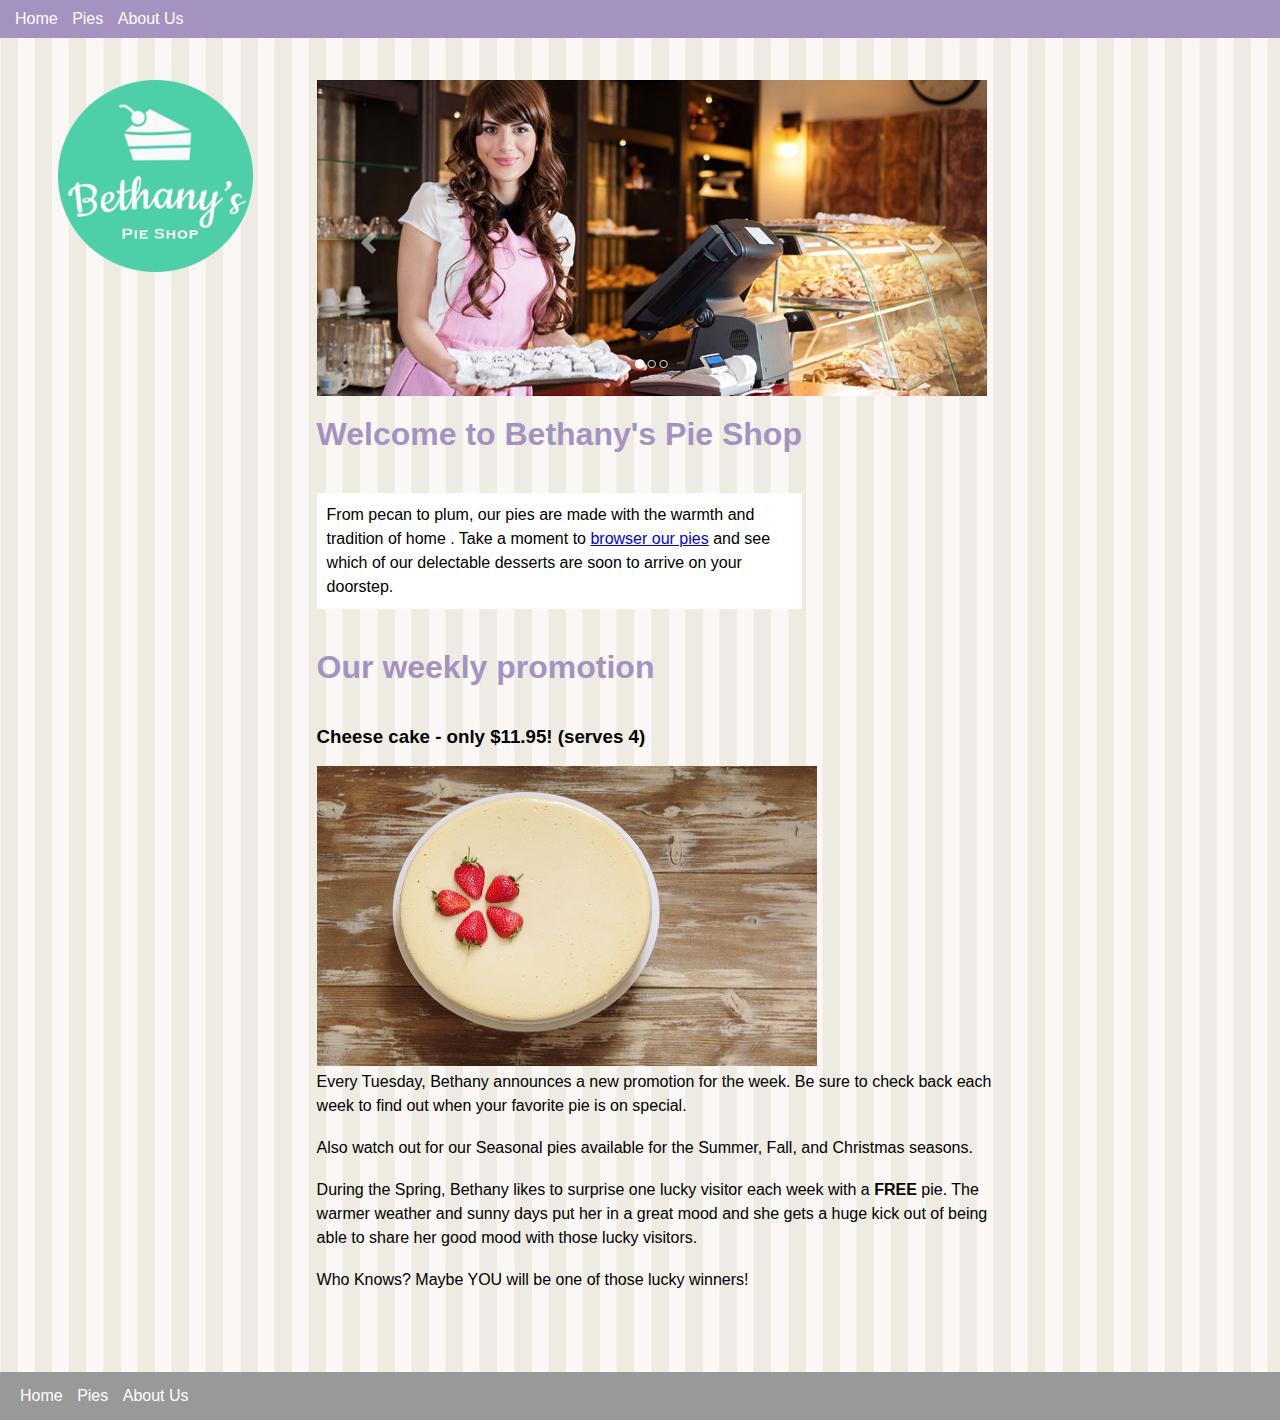
<file: index.html>
<!DOCTYPE html>
<html lang="en">
<head>
    <meta charset="UTF-8">
    <meta http-equiv="X-UA-Compatible" content="IE=edge">
    <meta name="viewport" content="width=device-width, initial-scale=1.0">
    <title>Bethany's pie shop</title>
    <link rel="stylesheet" href="site.css">
    <style>
      .banner {
          max-width: 100%;
      }
      .subtitle {
      background-color: white;
      font-size: 1em;
      padding: 10px;
      width: 50%;
    }
      </style>
    
</head>
<body>
    <header>
        <nav>
            <ul>
                <li><a href="index.html">Home</li>
                 <li><a href="pies.html">Pies</a></li>
                 <li><a href="contact.html">About Us</a></li>
            </ul>
        </nav>
    </header>
    <main>
        <aside><img src="images\logo.png" alt="Bethany's pie shop logo"></aside>
        <article><img src="images\banner.png" class="banner" alt="Bethany's pie shop">
        <h1>
            Welcome to Bethany's Pie Shop
        </h1>
        <p class="subtitle">
            From pecan to plum, our pies are made with the warmth and tradition of home . Take a moment to <a href="pies.html">browser our pies</a>
                 and see which of our delectable desserts are soon to arrive on your doorstep.  </p>
    
    <section id="promos">
        <h2>Our weekly promotion</h2>
        <h3>Cheese cake - only $11.95! (serves 4)</h3>
        <br>
        <img src="images\cheesecake..jpg"  width="500" height="300" alt="Cheese Cake with straberry slices on top" />
      <br>
      <p>Every Tuesday, Bethany announces a new promotion for the week. Be sure to check back each week to find out when your
        favorite pie is on special. </p> <br>
        <p>Also watch out for our Seasonal pies available for the Summer, Fall, and Christmas seasons.</p>
        <br><p>During the Spring, Bethany likes to surprise one lucky visitor each week with a <b>FREE</b> pie. The warmer weather
            and sunny days put her in a great mood and she gets a huge kick out of being able to share her good mood with those
            lucky visitors.</p><br>
            <p> Who Knows? Maybe YOU will be one of those lucky winners! </p>
    
    </section>
    
    
    </article>
    </main>
    <footer>
        <nav>
            <ul>
                <li><a href="index.html">Home</a></li>
                <li><a href="pies.html">Pies</a></li>
                <li><a href="contact.html">About Us</a></li>
            </ul>
        </nav>
    </footer>
    
</body>
</html>
</file>
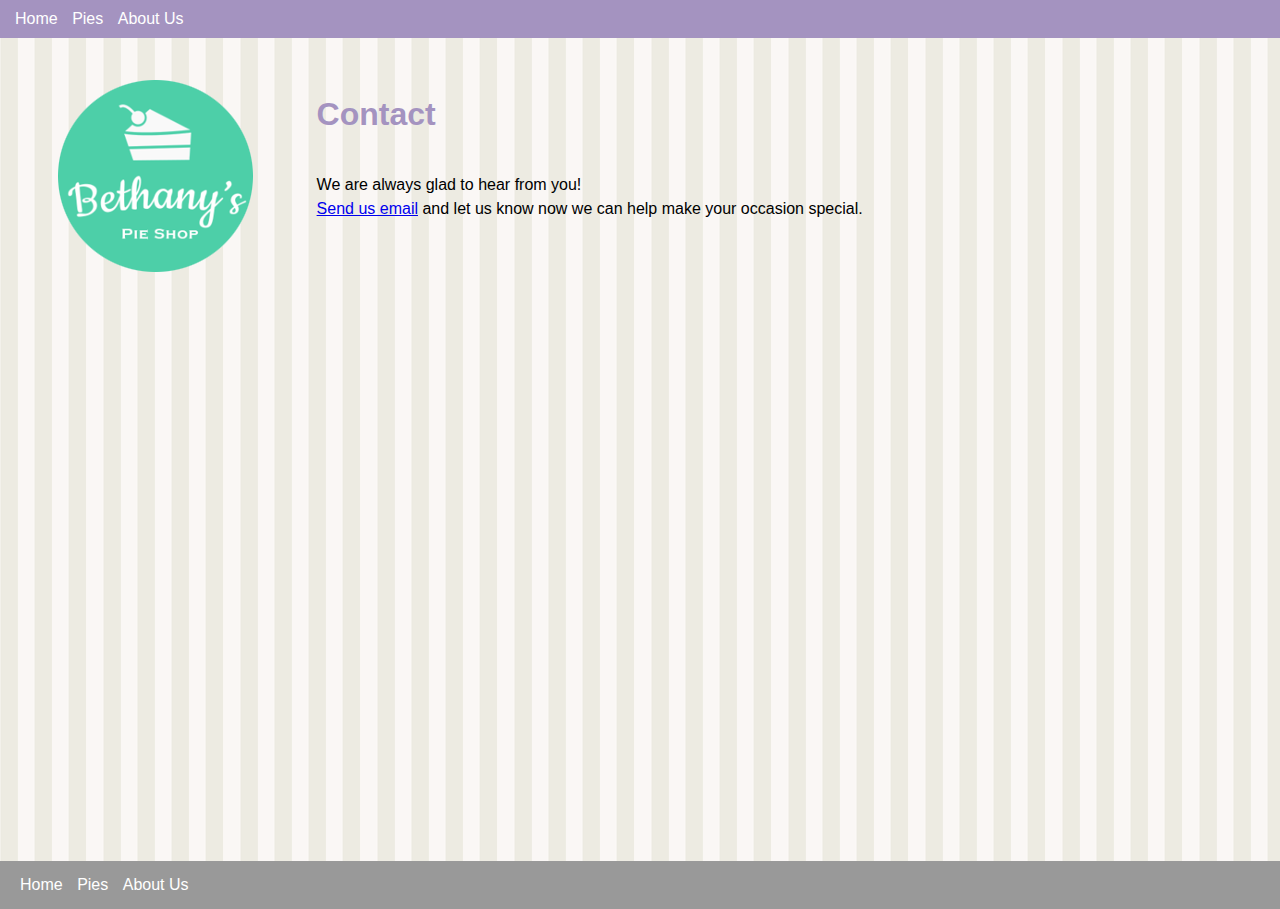
<file: contact.html>
<!DOCTYPE html>
<html lang="en">
<head>
    <meta charset="UTF-8">
    <meta http-equiv="X-UA-Compatible" content="IE=edge">
    <meta name="viewport" content="width=device-width, initial-scale=1.0">
    <title>Bethany's pie shop</title>
    <link rel="stylesheet" href="site.css">
    <style>
      .banner {
          max-width: 100%;
      }
      .subtitle {
      background-color: white;
      font-size: 1em;
      padding: 10px;
      width: 50%;
    }
      </style>
    
</head>
<body>
    <header>
        <nav>
            <ul>
                <li><a href="index.html">Home</li>
                 <li><a href="pies.html">Pies</a></li>
                 <li><a href="contact.html">About Us</a></li>
            </ul>
        </nav>
    </header>
    <main>
        <aside><img src="images/logo.png" alt="Bethany's Pie Shop"></aside>
        <article>
            <h1>Contact</h1>
            <p>We are always glad to hear from you!</p>
            <p>
                <a href="mailto:example@bethanyspieshop.com?subject=Interested%20in%20pies">Send us email</a>
                and let us know now we can help make your occasion special.
            </p>
        </article>
   
   
    </main>
    <footer>
        <nav>
            <ul>
                <li><a href="index.html">Home</a></li>
                <li><a href="pies.html">Pies</a></li>
                <li><a href="contact.html">About Us</a></li>
            </ul>
        </nav>
    </footer>
    
</body>
</html>
</file>
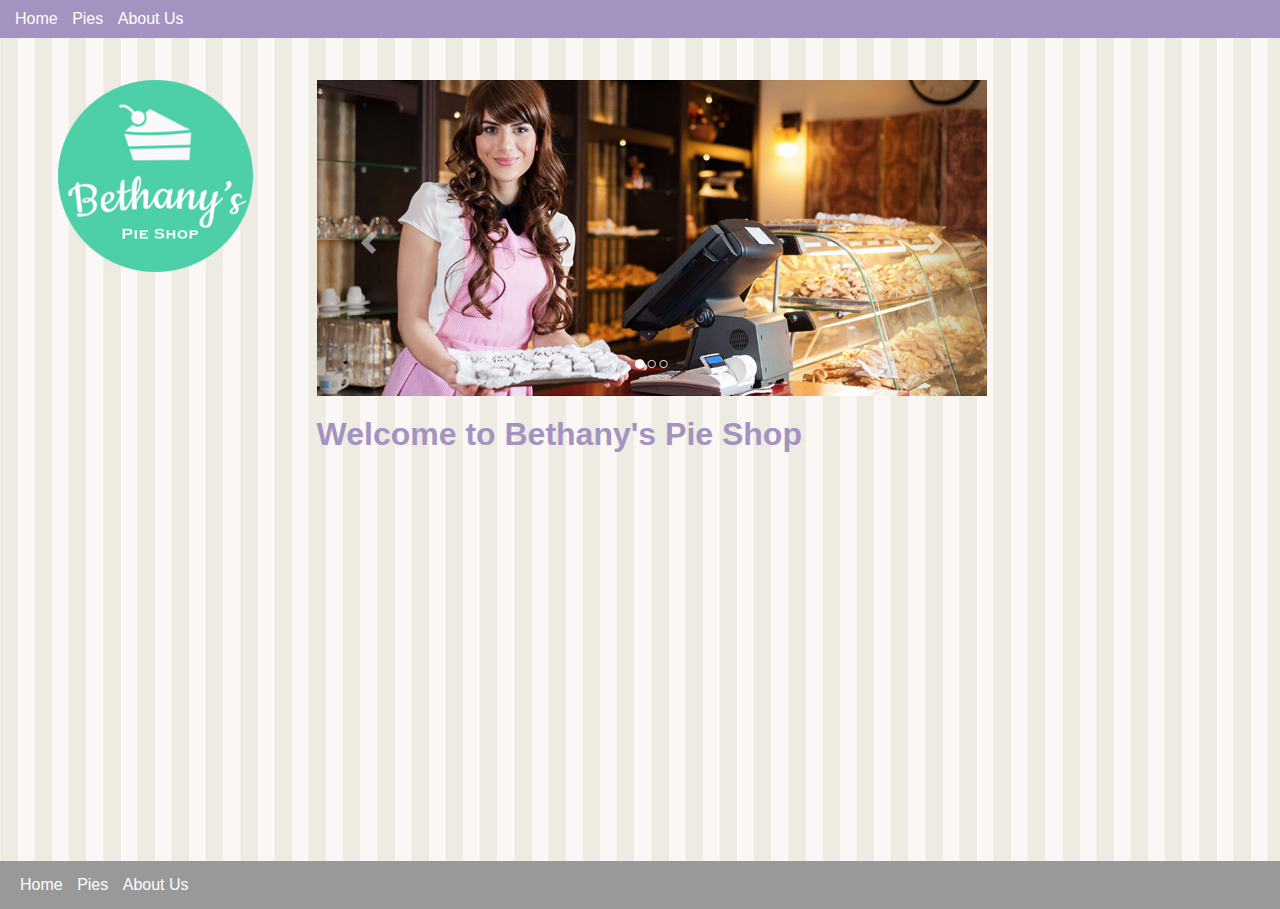
<file: order.html>
<!DOCTYPE html>
<html lang="en">
<head>
    <meta charset="UTF-8">
    <meta http-equiv="X-UA-Compatible" content="IE=edge">
    <meta name="viewport" content="width=device-width, initial-scale=1.0">
    <title>Bethany's pie shop</title>
    <link rel="stylesheet" href="site.css">
    
     
    
</head>
<body>
    <header>
        <nav>
            <ul>
                <li><a href="index.html">Home</li>
                 <li><a href="pies.html">Pies</a></li>
                 <li><a href="contact.html">About Us</a></li>
            </ul>
        </nav>
    </header>
    <main>
        <aside><img src="images\logo.png" alt="Bethany's pie shop logo"></aside>
        <article><img src="images\banner.png" class="banner" alt="Bethany's pie shop">
        <h1>
            Welcome to Bethany's Pie Shop
        </h1>
      
    
    
    </article>
    </main>
    <footer>
        <nav>
            <ul>
                <li><a href="index.html">Home</a></li>
                <li><a href="pies.html">Pies</a></li>
                <li><a href="contact.html">About Us</a></li>
            </ul>
        </nav>
    </footer>
    
</body>
</html>
</file>
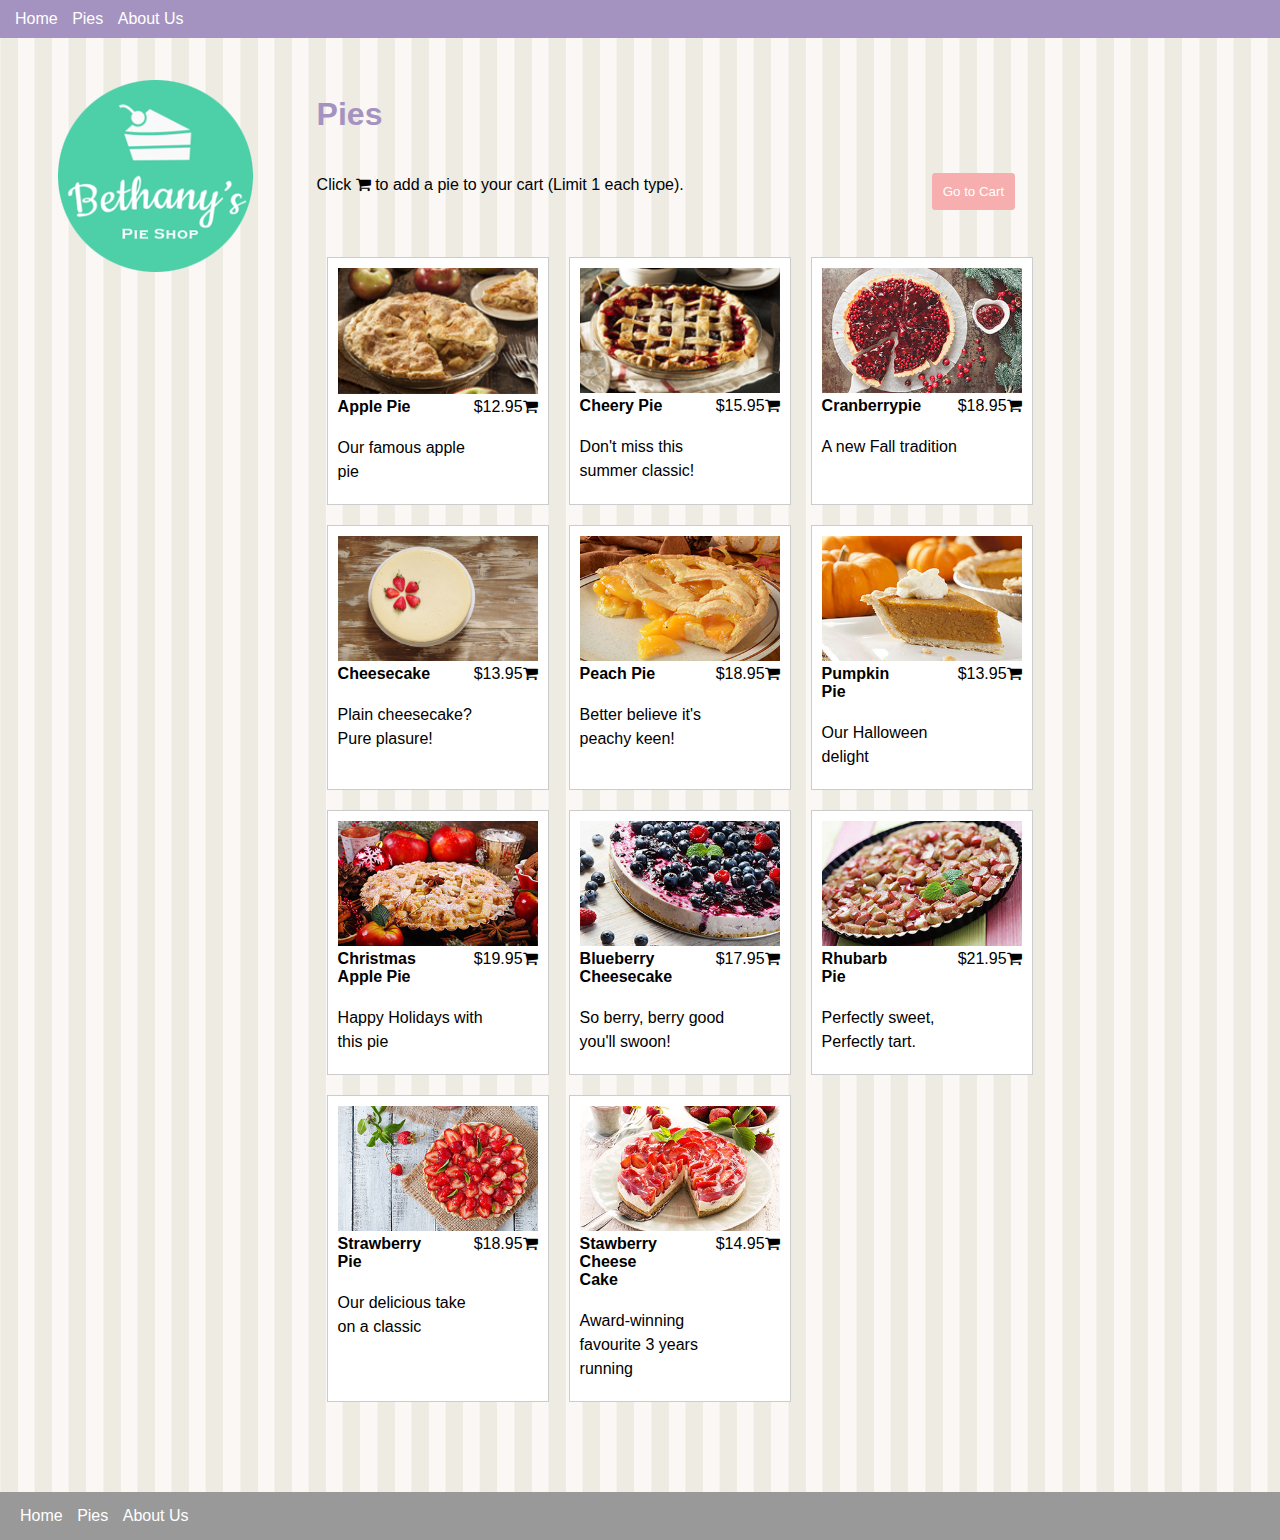
<file: pies.html>
<!DOCTYPE html>
<html lang="en">

<head>
    <meta charset="UTF-8">
    <meta http-equiv="X-UA-Compatible" content="IE=edge">
    <meta name="viewport" content="width=device-width, initial-scale=1.0">
    <title> Pies | Bethany's pie shop</title>
    <link rel="stylesheet" href="site.css">
    <link rel="stylesheet" href="https://cdnjs.cloudflare.com/ajax/libs/font-awesome/4.7.0/css/font-awesome.min.css">
    <style>
        .checked {
            color: #c565cE;
        }
    </style>

</head>

<body>
    <header>
        <nav>
            <ul>
                <li><a href="index.html">Home</li>
                <li><a href="pies.html">Pies</a></li>
                <li><a href="contact.html">About Us</a></li>
            </ul>
        </nav>
    </header>
    <main>
        <aside><img src="images\logo.png" alt="Bethany's pie shop logo"></aside>
        <article>
            <h1>
                Pies
            </h1>
            <p id="pieId">Click <i class="fa fa-shopping-cart"></i> to add a pie to your cart (Limit 1 each type).
                <button id="orderButton">Go to Cart</button>
            </p>
            <p id="itemsInCart"></p>
            <section class="columns-desktop">
                <div class="pie">
                    <img src="images\apple-pie.png " alt="Apple Pie" title="Apple Pie">
                    <div class="columns">
                        <div class="title">Apple Pie</div>
                        <div class="price">$12.95</div><i id="cartToggle" data-order="applepie"
                            class="fa fa-shopping-cart"></i>
                    </div>
                    <p class="desc">Our famous apple pie</p>
                </div>
                <div class="pie">
                    <img src="images\cherry-pie.png" alt="Cherry-pie" title="Cherry-pie">
                    <div class="columns">
                        <div class="title">Cheery Pie</div>
                        <div class="price">$15.95</div><i id="cartToggle" data-order="cheerypie"
                            class="fa fa-shopping-cart"></i>
                    </div>
                    <p class="desc">Don't miss this summer classic!</p>
                </div>
                <div class="pie">
                    <img src="images\cranberrypie.jpg" alt="Cranberrypie" title="Cranberrypie">
                    <div class="columns">
                        <div class="title">Cranberrypie</div>
                        <div class="price">$18.95</div><i id="cartToggle" data-order="cranberrypie"
                            class="fa fa-shopping-cart"></i>
                    </div>
                    <p class="desc">A new Fall tradition</p>
                </div>
                <div class="pie">
                    <img src="images\cheesecake..jpg" alt="Cheesecake" title="Cheesecake">
                    <div class="columns">
                        <div class="title">Cheesecake</div>
                        <div class="price">$13.95</div><i id="cartToggle" data-order=" cheesecake"
                            class="fa fa-shopping-cart"></i>
                    </div>
                    <p class="desc">Plain cheesecake? Pure plasure! </p>
                </div>
                <div class="pie">
                    <img src="images\peachpie.jpg" alt="Peach Pie" title="Peach Pie">
                    <div class="columns">
                        <div class="title">Peach Pie</div>
                        <div class="price">$18.95</div><i id="cartToggle" data-order="peachpie"
                            class="fa fa-shopping-cart"></i>
                    </div>
                    <p class="desc">Better believe it's peachy keen! </p>
                </div>
                <div class="pie">
                    <img src="images\pumpkinpie.jpg" alt="Pumpkin Pie" title="Pumpkin Pie">
                    <div class="columns">
                        <div class="title">Pumpkin Pie</div>
                        <div class="price">$13.95</div><i id="cartToggle" data-order="pumpkinpie"
                            class="fa fa-shopping-cart"></i>
                    </div>
                    <p class="desc">Our Halloween delight </p>
                </div>
                <div class="pie">
                    <img src="images\christmasapplepie.jpg" alt="Christmas Apple Pie" title="Christmas Apple Pie">
                    <div class="columns">
                        <div class="title">Christmas Apple Pie</div>
                        <div class="price">$19.95</div><i id="cartToggle" data-order="christmasapplepie"
                            class="fa fa-shopping-cart"></i>
                    </div>
                    <p class="desc">Happy Holidays with this pie </p>
                </div>
                <div class="pie">
                    <img src="images\blueberrycheesecake.jpg" alt="Blueberry Cheesecake" title="Blueberry Cheesecake">
                    <div class="columns">
                        <div class="title">Blueberry Cheesecake</div>
                        <div class="price">$17.95</div><i id="cartToggle" data-order="blueberrycheesecake"
                            class="fa fa-shopping-cart"></i>
                    </div>
                    <p class="desc">So berry, berry good you'll swoon! </p>
                </div>
                <div class="pie">
                    <img src="images\rhubarbpie.jpg" alt="Rhubarb Pie" title="Rhubarb Pie">
                    <div class="columns">
                        <div class="title"> Rhubarb Pie </div>
                        <div class="price">$21.95</div><i id="cartToggle" data-order="rhubarbpie"
                            class="fa fa-shopping-cart"></i>
                    </div>
                    <p class="desc">Perfectly sweet, Perfectly tart. </p>
                </div>
                <div class="pie">
                    <img src="images\strawberrypie.jpg" alt="Strawberry Pie" title="Strawberry Pie">
                    <div class="columns">
                        <div class="title">Strawberry Pie</div>
                        <div class="price">$18.95</div><i id="cartToggle" data-order="strawberrypie"
                            class="fa fa-shopping-cart"></i>
                    </div>
                    <p class="desc">Our delicious take on a classic </p>
                </div>
                <div class="pie">
                    <img src="images\strawberrycheesecake.jpg" alt="Stawberry Cheese Cake"
                        title="Stawberry Cheese Cake">
                    <div class="columns">
                        <div class="title">Stawberry Cheese Cake</div>
                        <div class="price">$14.95</div><i id="cartToggle" data-order="strawberrycheesecake"
                            class="fa fa-shopping-cart"></i>
                    </div>
                    <p class="desc">Award-winning favourite 3 years running </p>
                </div>

            </section>
        </article>
    </main>
    <footer>
        <nav>
            <ul>
                <li><a href="index.html">Home</a></li>
                <li><a href="pies.html">Pies</a></li>
                <li><a href="contact.html">About Us</a></li>
            </ul>
        </nav>
    </footer>
</body>
<script src="./script.js"></script>

</html>
</file>
<file: site.css>
*{
    margin: 0;
}

html,body{
    height: 100%;
}
body
{
    font-family: Arial, Helvetica, sans-serif;
    background-color: #999 ;
}
p{
    margin: 0.5 0 0.5 0;
    width: 75%;
    line-height: 1.5em;
}
h1,h2,h3 p { 
    font-size: 2em;
    margin-block-start: 1.25em;
    margin-block-end: 1.25em ;
}
header{
    display: block;
    position: fixed;
    top : 0;
    left: 0;
    width: 100%;
    background-color: #a493c0;
    padding: 10px;
}

nav a:visited, nav a:link{
    color: white;
    text-decoration: none;

}
nav > ul{
    display: inline;
    padding:0;}

nav > ul > li{
    display: inline-block;
    list-style: none;
    margin: 0 5px 0 5px;
}

main{
    display: block;
    background-image: url('images/background.png');
    padding: 3em 0 3em 0;
    min-height: 85%;
}

footer{
    padding: 15px;
}

aside,article{
    padding: 2em;
}
aside{
    text-align: centre;
}
article {
    width: 75% 
}

.columns{
    display: flex;
}
@media only screen and (min-width:768px){
    main{
        display: flex;
    }
    
    aside{
        margin-left: 2%;
    }
    .columns-desktop{
        width: 100%;
        display: flex;
        flex-wrap: wrap;
    }
}
h1{
    font-size: 2em;
    margin-top: .5em;
    color: #a493c0;
  }
h2{
    color: #a493c0;
 
  }
/*pie page starts*/

.pie{
    width: 200px;
    padding: 10px;
    margin: 10px;
    background-color: white;
    border: solid 1px #ccc;
}
.pie img {
    width: 100%;
}
.pie .title {
    font-weight: bold;
}
.pie .columns {
    width: 100%;
}
.pie .price {
    text-align: right;
}
.pie .columns div {
width: 50%;
}
.pie .desc {
    margin-top: 20px;
    margin-bottom: 10px;
}
 #pieId{
     margin-bottom: 50px;
 }
#orderButton { 
    background-color: #f6aeae;
    padding: 10px;
    border: solid 1px #f6aeae;
    border-radius: 3px;
    color: white;
    float: right;
 /* margin-left: 100px;  */

}
</file>
